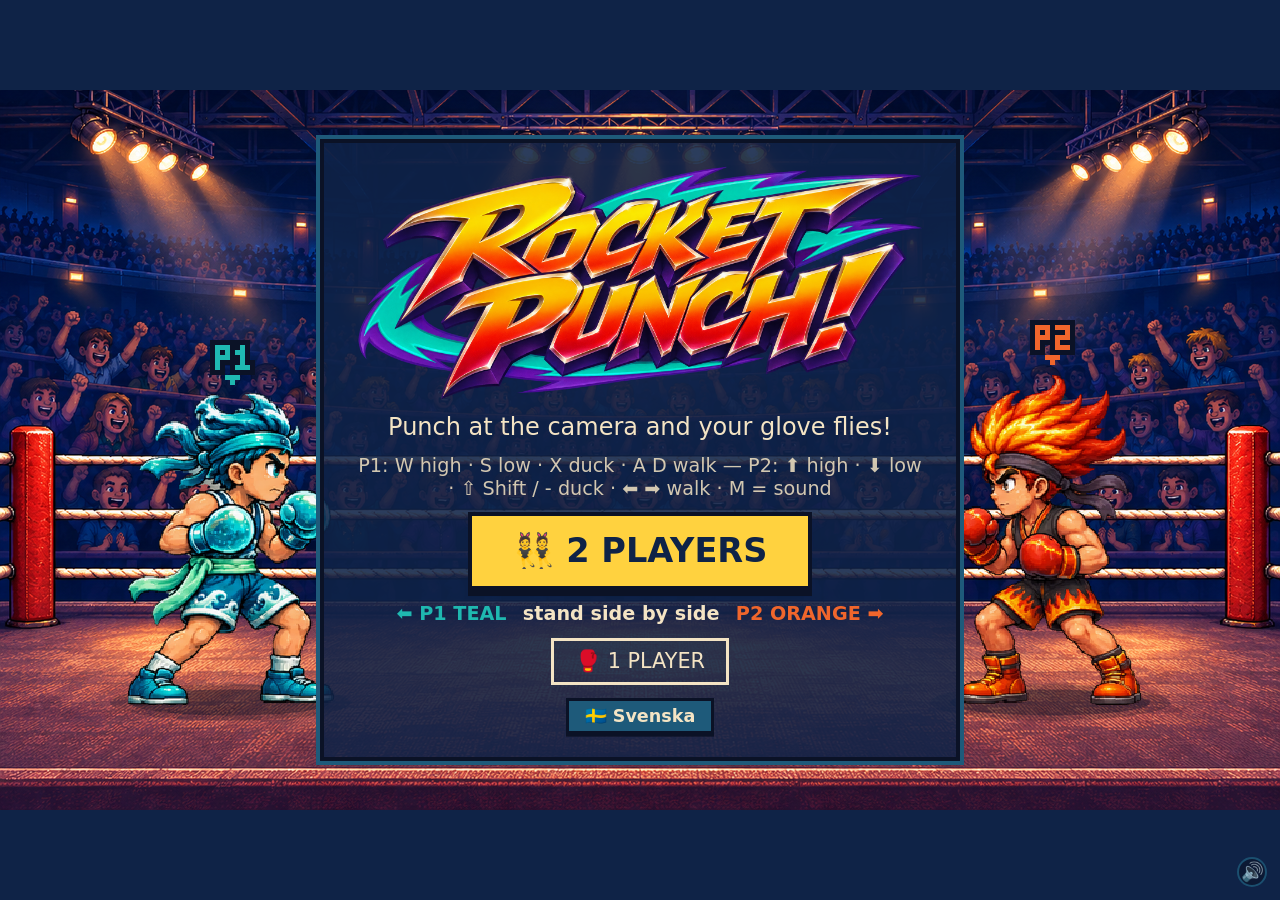
<file: index.html>
<!doctype html>
<html lang="en">
<head>
  <meta charset="utf-8">
  <meta name="viewport" content="width=device-width, initial-scale=1">
  <title>Rocket Punch</title>
  <link rel="stylesheet" href="src/style.css">
  <!-- Collects page errors so the Helper can check the preview tab in one call (docs/agents/environment.md). Keep it. -->
  <script>window.pageErrors = []; addEventListener('error', (e) => pageErrors.push(String(e.message))); addEventListener('unhandledrejection', (e) => pageErrors.push(String(e.reason)));</script>
  <!-- three.js is available to any module via `import * as THREE from 'three'`. Pinned version, no build step (see docs/adr/0002). -->
  <script type="importmap">
    {
      "imports": {
        "three": "https://cdn.jsdelivr.net/npm/three@0.170.0/build/three.module.js",
        "three/addons/": "https://cdn.jsdelivr.net/npm/three@0.170.0/examples/jsm/"
      }
    }
  </script>
</head>
<body>
  <canvas id="stage"></canvas>

  <main id="title-screen" class="screen">
    <div class="panel">
      <h1 class="title-logo" aria-label="ROCKET PUNCH!"><img src="assets/art/hd/ui/title-logo.png" alt=""></h1>
      <p class="subtitle" data-i18n="subtitle">Punch at the camera and your glove flies!</p>
      <p class="keys"></p>
      <button id="play" class="big-button" data-i18n="play2">👯 2 PLAYERS</button>
      <p class="sides"><span class="p1" data-i18n="p1Side">⬅️ P1 TEAL</span> <span data-i18n="sidesMiddle">stand side by side</span> <span class="p2" data-i18n="p2Side">P2 ORANGE ➡️</span></p>
      <button id="play-1p" class="small-button" data-i18n="play1">🥊 1 PLAYER</button>
      <button id="lang" class="lang-button" data-i18n="langButton">🇸🇪 Svenska</button>
    </div>
    <!-- sound on/off: a small speaker in the corner (src/main.js, SOUND BUTTON) -->
    <button id="sound-toggle" class="sound-button" type="button" aria-pressed="true" aria-label="Sound">🔊</button>
  </main>

  <main id="camera-screen" class="screen hidden">
    <div class="panel">
      <div class="big-icon">📷</div>
      <h2 data-i18n="allowCamera">Allow the camera!</h2>
      <p data-i18n-html="clickAllow">Click <b>Allow</b> at the top of the window.</p>
      <button id="skip-camera" class="small-button" data-i18n="skipCamera">⌨️ Play with keys instead</button>
    </div>
  </main>

  <main id="camera-failed-screen" class="screen hidden">
    <div class="panel">
      <div class="big-icon">🙈</div>
      <h2 data-i18n="noCamera">No camera this time</h2>
      <p id="camera-trouble"></p>
      <p class="keys"></p>
      <button id="play-keys" class="big-button" data-i18n="playKeys">▶ PLAY WITH KEYS</button>
    </div>
  </main>

  <!-- the boxer wheel: the wheel itself is drawn on the canvas; this is the text above and below it -->
  <main id="wheel-screen" class="screen hidden">
    <h2 id="wheel-title" class="wheel-title"></h2>
    <p id="wheel-help" class="wheel-help"></p>
  </main>

  <!-- 2 players: the random place is revealed like a slot machine (the place flickers on the canvas behind) -->
  <main id="reveal-screen" class="screen hidden">
    <h2 class="wheel-title" data-i18n="placeRoll">🎲 WHERE WILL YOU FIGHT?</h2>
    <p id="reveal-place" class="reveal-place"></p>
    <p class="wheel-help" data-i18n="placeHelp">Click · SPACE to go on</p>
  </main>

  <!-- GET READY (camera play): the big camera picture with the STAND HERE boxes is drawn on the canvas -->
  <main id="ready-screen" class="screen hidden">
    <h2 class="wheel-title" data-i18n="getReady">GET READY!</h2>
    <p id="ready-help" class="wheel-help"></p>
  </main>

  <main id="win-screen" class="screen hidden">
    <div class="panel">
      <h1 id="win-title" class="title win" data-i18n="youWin">YOU WIN! ⭐</h1>
      <p id="win-sub" class="subtitle" data-i18n="youWinSub">What a rocket punch!</p>
      <div id="win-scores" class="scores"></div>
      <button id="again-win" class="big-button" data-i18n="playAgain">🔁 PLAY AGAIN</button>
      <button id="menu" class="small-button" data-i18n="menu">🏠 1 / 2 PLAYERS</button>
    </div>
  </main>

  <!-- 1 player: the next level (the new place shows through on the canvas) -->
  <main id="level-screen" class="screen hidden">
    <div class="level-top">
      <h1 id="level-title" class="title">LEVEL 2!</h1>
      <p id="level-place" class="level-place"></p>
      <p id="level-foe" class="level-foe"></p>
    </div>
    <p class="wheel-help" data-i18n="levelHelp">👊 Punch · SPACE · click = FIGHT!</p>
  </main>

  <main id="gameover-screen" class="screen hidden">
    <div class="panel">
      <h1 class="title over" data-i18n="gameOver">GAME OVER</h1>
      <p id="over-sub" class="subtitle"></p>
      <div id="over-scores" class="scores"></div>
      <button id="again-over" class="big-button" data-i18n="tryAgain">🔁 TRY AGAIN</button>
      <button id="menu-over" class="small-button" data-i18n="menu">🏠 1 / 2 PLAYERS</button>
    </div>
  </main>

  <main id="champion-screen" class="screen hidden">
    <div class="panel champ">
      <div class="big-icon">⭐🏆⭐</div>
      <h1 class="title" data-i18n="champion">CHAMPION!</h1>
      <p class="subtitle" data-i18n="championSub">You beat all 5 levels!</p>
      <div id="champ-scores" class="scores"></div>
      <button id="again-champ" class="big-button" data-i18n="playAgain">🔁 PLAY AGAIN</button>
      <button id="menu-champ" class="small-button" data-i18n="menu">🏠 1 / 2 PLAYERS</button>
    </div>
  </main>

  <p id="hint" class="hint hidden"></p>

  <script type="module" src="src/main.js"></script>
</body>
</html>
</file>
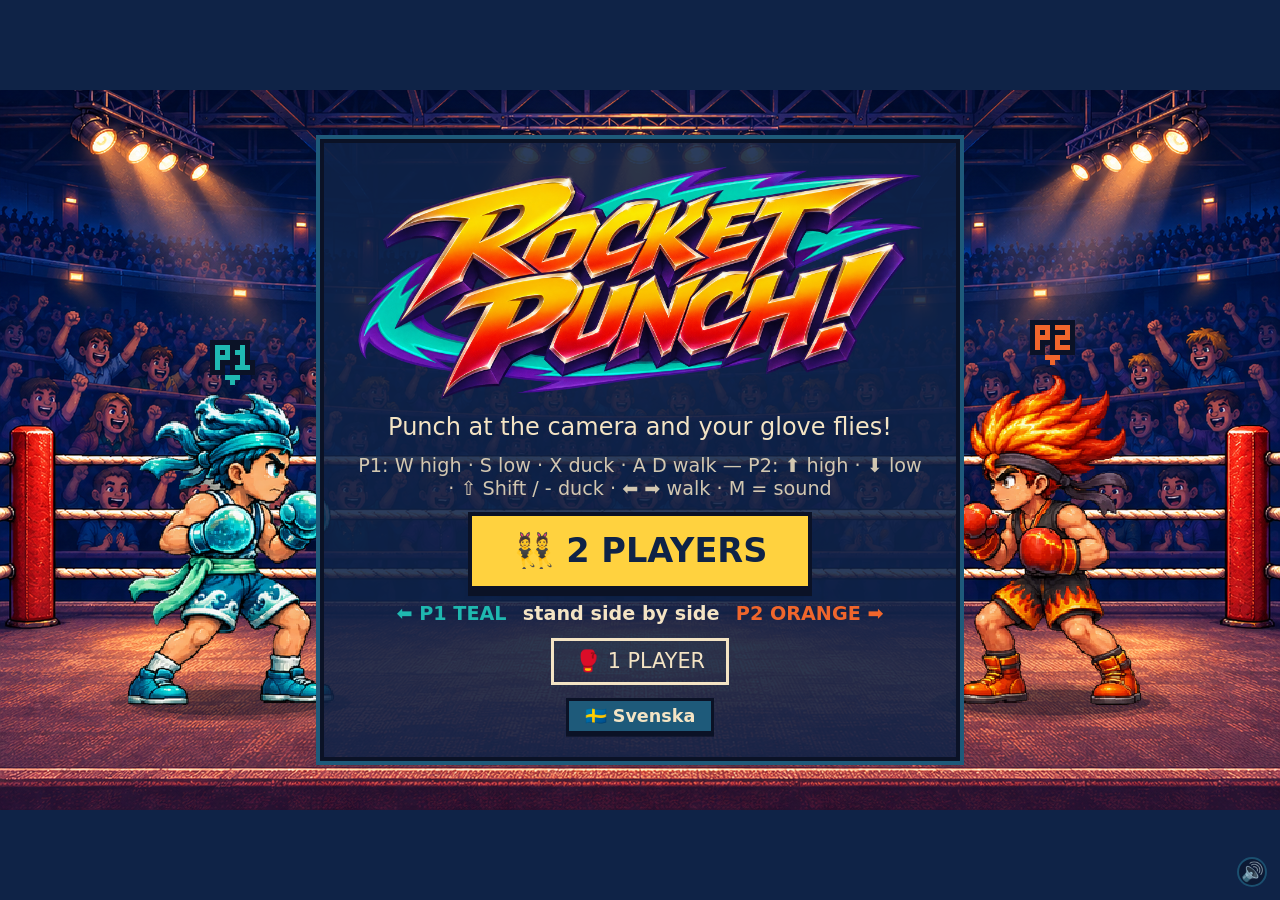
<file: tools/shot-frame.html>
<!doctype html>
<html lang="en">
<head>
  <meta charset="utf-8">
  <title>shot frame</title>
  <!-- Used by tools/shot.py: loads a page of this site in a full-size frame, optionally runs setup code inside it. -->
  <style>html,body{margin:0;height:100%;overflow:hidden;background:#000}iframe{border:0;width:100%;height:100%;display:block}</style>
</head>
<body>
  <iframe id="f"></iframe>
  <script>
    const q = new URLSearchParams(location.search);
    const f = document.getElementById('f');
    f.addEventListener('load', () => {
      const js = q.get('js');
      if (!js) return;
      setTimeout(() => {
        try { f.contentWindow.eval(js); } catch (e) { document.title = 'setup failed: ' + e.message; }
      }, Number(q.get('delay') || 800));
    });
    f.src = q.get('page') || '/';
  </script>
</body>
</html>
</file>
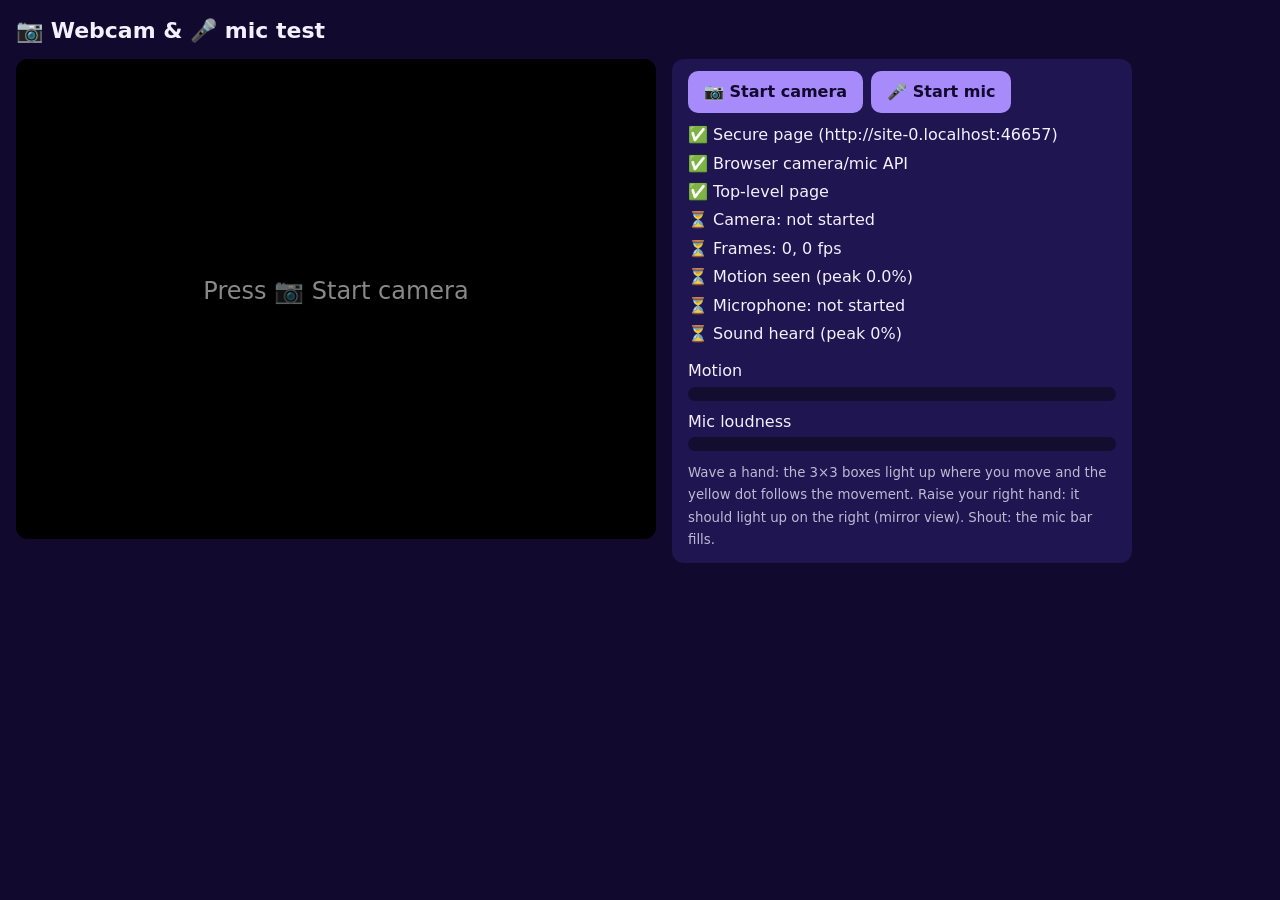
<file: tools/webcam-test.html>
<!doctype html>
<html lang="en">
<head>
  <meta charset="utf-8">
  <meta name="viewport" content="width=device-width, initial-scale=1">
  <title>Webcam test</title>
  <!-- Grown-up check that the camera and microphone work where the game is served (localhost or GitHub Pages).
       Uses src/kit/webcam.js and src/kit/mic.js, the same pieces a game would use.
       ?auto=1 starts both without a click (for headless checks); window.webcamTest holds the results. -->
  <style>
    :root { --bg: #120a2e; --panel: #1f1550; --ink: #f4f0ff; --ok: #4ade80; --bad: #f87171; --warn: #facc15; --accent: #a78bfa; }
    * { box-sizing: border-box; }
    body { margin: 0; background: var(--bg); color: var(--ink); font: 16px/1.4 system-ui, sans-serif; padding: 16px; }
    h1 { margin: 0 0 12px; font-size: 22px; }
    .wrap { display: flex; flex-wrap: wrap; gap: 16px; align-items: flex-start; }
    canvas { background: #000; border-radius: 12px; width: min(640px, 100%); height: auto; display: block; }
    .panel { background: var(--panel); border-radius: 12px; padding: 12px 16px; min-width: 280px; flex: 1; max-width: 460px; }
    ul { list-style: none; padding: 0; margin: 0 0 12px; }
    li { padding: 3px 0; }
    .ok::before { content: '✅ '; } .bad::before { content: '❌ '; } .wait::before { content: '⏳ '; } .warn::before { content: '⚠️ '; }
    button { font: inherit; font-weight: 700; padding: 10px 16px; border: 0; border-radius: 10px; background: var(--accent); color: #120a2e; cursor: pointer; margin: 0 8px 8px 0; }
    .bar { height: 14px; background: #0006; border-radius: 7px; overflow: hidden; margin: 4px 0 10px; }
    .bar > div { height: 100%; width: 0; background: var(--ok); transition: width .08s; }
    small { opacity: .75; }
  </style>
</head>
<body>
  <h1>📷 Webcam &amp; 🎤 mic test</h1>
  <div class="wrap">
    <canvas id="view" width="640" height="480"></canvas>
    <div class="panel">
      <button id="cam-btn">📷 Start camera</button><button id="mic-btn">🎤 Start mic</button>
      <ul id="checks"></ul>
      <div>Motion <small id="motion-num"></small></div><div class="bar"><div id="motion-bar"></div></div>
      <div>Mic loudness <small id="mic-num"></small></div><div class="bar"><div id="mic-bar"></div></div>
      <small>Wave a hand: the 3×3 boxes light up where you move and the yellow dot follows the movement. Raise your right hand: it should light up on the right (mirror view). Shout: the mic bar fills.</small>
    </div>
  </div>

  <script type="module">
    import { startWebcam } from '../src/kit/webcam.js';
    import { startMic } from '../src/kit/mic.js';

    const t = window.webcamTest = {
      secure: window.isSecureContext,
      inFrame: window.top !== window.self,
      hasMediaDevices: !!navigator.mediaDevices?.getUserMedia,
      camera: 'not started', frames: 0, fps: 0, videoSize: null, maxMotion: 0,
      mic: 'not started', maxMic: 0, errors: [],
    };
    addEventListener('error', (e) => t.errors.push(String(e.message)));

    const view = document.getElementById('view');
    const ctx = view.getContext('2d');
    let cam = null, mic = null;

    const labels = { insecure: 'page is not https/localhost', unsupported: 'browser has no camera API', denied: 'permission denied (check the address-bar camera icon)', 'no-camera': 'no camera found', 'no-mic': 'no microphone found', busy: 'device busy (another app or tab is using it?)', other: 'unexpected error' };
    function render() {
      const rows = [
        [t.secure ? 'ok' : 'bad', `Secure page (${location.protocol}//${location.host})`],
        [t.hasMediaDevices ? 'ok' : 'bad', 'Browser camera/mic API'],
        [t.inFrame ? 'warn' : 'ok', t.inFrame ? 'Inside a frame: the parent page must allow camera/microphone' : 'Top-level page'],
        [state(t.camera), `Camera: ${t.camera}${t.videoSize ? ` (${t.videoSize})` : ''}`],
        [t.frames > 10 ? 'ok' : t.camera === 'ok' ? 'wait' : state(t.camera), `Frames: ${t.frames}, ${t.fps} fps`],
        [t.maxMotion > 0.02 ? 'ok' : t.camera === 'ok' ? 'wait' : state(t.camera), `Motion seen (peak ${(t.maxMotion * 100).toFixed(1)}%)`],
        [state(t.mic), `Microphone: ${t.mic}`],
        [t.maxMic > 0.05 ? 'ok' : t.mic === 'ok' ? 'wait' : state(t.mic), `Sound heard (peak ${(t.maxMic * 100).toFixed(0)}%)`],
      ];
      document.getElementById('checks').innerHTML = rows.map(([c, s]) => `<li class="${c}">${s}</li>`).join('');
    }
    function state(s) { return s === 'ok' ? 'ok' : s === 'not started' ? 'wait' : s === 'starting…' ? 'wait' : 'bad'; }

    async function startCam() {
      if (cam) return;
      t.camera = 'starting…'; render();
      try {
        cam = await startWebcam();
        t.camera = 'ok';
        t.videoSize = `${cam.video.videoWidth}×${cam.video.videoHeight}`;
      } catch (e) { t.camera = `${e.reason || 'other'}: ${labels[e.reason] || ''} (${e.message})`; }
      render();
    }
    async function startMicrophone() {
      if (mic) return;
      t.mic = 'starting…'; render();
      try { mic = await startMic(); t.mic = 'ok'; }
      catch (e) { t.mic = `${e.reason || 'other'}: ${labels[e.reason] || ''} (${e.message})`; }
      render();
    }
    document.getElementById('cam-btn').onclick = startCam;
    document.getElementById('mic-btn').onclick = startMicrophone;

    let fpsCount = 0, fpsStart = performance.now();
    function frame() {
      const W = view.width, H = view.height;
      ctx.fillStyle = '#000'; ctx.fillRect(0, 0, W, H);
      if (cam) {
        cam.update();
        cam.draw(ctx, 0, 0, W, H);
        t.frames = cam.frames;
        t.maxMotion = Math.max(t.maxMotion, cam.motion);
        cam.grid(3, 3).forEach((m, i) => {
          const c = i % 3, r = (i / 3) | 0;
          ctx.fillStyle = `rgba(167,139,250,${Math.min(0.7, m * 6)})`;
          ctx.fillRect(c * W / 3, r * H / 3, W / 3, H / 3);
          ctx.strokeStyle = '#ffffff55'; ctx.strokeRect(c * W / 3, r * H / 3, W / 3, H / 3);
        });
        if (cam.centroid) {
          ctx.fillStyle = '#facc15';
          ctx.beginPath(); ctx.arc(cam.centroid.x * W, cam.centroid.y * H, 14, 0, Math.PI * 2); ctx.fill();
        }
        document.getElementById('motion-bar').style.width = `${Math.min(100, cam.motion * 400)}%`;
        document.getElementById('motion-num').textContent = `${(cam.motion * 100).toFixed(1)}%`;
        fpsCount++;
      } else {
        ctx.fillStyle = '#fff8'; ctx.font = '24px system-ui'; ctx.textAlign = 'center';
        ctx.fillText('Press 📷 Start camera', W / 2, H / 2);
      }
      if (mic) {
        const lvl = mic.level();
        t.maxMic = Math.max(t.maxMic, lvl);
        document.getElementById('mic-bar').style.width = `${lvl * 100}%`;
        document.getElementById('mic-num').textContent = `${(lvl * 100).toFixed(0)}%`;
      }
      const now = performance.now();
      if (now - fpsStart > 1000) { t.fps = Math.round(fpsCount * 1000 / (now - fpsStart)); fpsCount = 0; fpsStart = now; render(); }
      requestAnimationFrame(frame);
    }
    render();
    requestAnimationFrame(frame);
    if (new URLSearchParams(location.search).has('auto')) { startCam(); startMicrophone(); }
  </script>
</body>
</html>
</file>
<file: src/style.css>
* { box-sizing: border-box; }
html, body { margin: 0; height: 100%; overflow: hidden; }
body {
  font-family: "Trebuchet MS", "Segoe UI", system-ui, sans-serif;
  background: #0f2347;
  color: #f4e4c4;
}
#stage { position: fixed; inset: 0; width: 100%; height: 100%; display: block; image-rendering: pixelated; }

.screen {
  position: fixed; inset: 0; z-index: 5;
  display: flex; flex-direction: column; align-items: center; justify-content: center;
  padding: 16px; text-align: center;
}
.hidden { display: none; }

.panel {
  --pad-x: clamp(0.8rem, 4vw, 2rem);   /* side padding; the title logo subtracts it to fit narrow phones */
  display: flex; flex-direction: column; align-items: center; gap: clamp(0.35rem, 1.8vh, 0.8rem);
  padding: clamp(0.6rem, 3vh, 1.4rem) var(--pad-x); max-width: min(40rem, 100%);
  /* auto margins instead of plain centring: a panel taller than the screen starts at the top and scrolls,
     rather than being cut off above the top edge */
  margin-block: auto; flex-shrink: 0;
  background: rgba(15, 35, 71, 0.88); border: 4px solid #0b1226; outline: 4px solid #1e5a7a;
}

.title {
  font-size: clamp(2.6rem, 9vw, 5.5rem); margin: 0; letter-spacing: 0.05em;
  color: #ffd23f; text-shadow: 4px 4px 0 #0b1226, -2px -2px 0 #0b1226, 0 0 0.4em rgba(255, 210, 63, 0.4);
  animation: bob 2.4s ease-in-out infinite;
}
.title.win { color: #ffd23f; }
h2 { font-size: clamp(1.6rem, 5vw, 2.6rem); margin: 0; color: #ffd23f; text-shadow: 3px 3px 0 #0b1226; }
.subtitle, .panel p { font-size: clamp(1.1rem, 3.2vw, 1.5rem); margin: 0; }
.en { display: block; opacity: 0.7; font-size: 0.85em; margin-top: 0.2em; }
.keys { opacity: 0.85; font-size: clamp(0.95rem, 2.6vw, 1.2rem) !important; }
.big-icon { font-size: clamp(3rem, 10vw, 5rem); animation: bob 1.2s ease-in-out infinite; }

.big-button {
  font: inherit; font-size: clamp(1.2rem, 4.5vw, 2.1rem); font-weight: bold;
  padding: 0.45em 1.2em; border: 4px solid #0b1226; cursor: pointer; white-space: nowrap;
  color: #0f2347; background: #ffd23f; box-shadow: 0 0.18em 0 #0b1226;
  animation: pulse 1.6s ease-in-out infinite;
}
.big-button:hover { background: #ffe27a; }
.big-button:active { transform: translateY(0.12em); box-shadow: 0 0.06em 0 #0b1226; }

.small-button {
  font: inherit; font-size: clamp(1rem, 3vw, 1.3rem); padding: 0.4em 1em; cursor: pointer;
  border: 3px solid #f4e4c4; background: transparent; color: #f4e4c4;
}
.small-button:hover { background: #1e5a7a; }

/* the title's sound on/off speaker: small to look at, a full 44 px to tap, clear of the phone's rounded corners */
.sound-button {
  position: absolute; z-index: 6;
  right: max(6px, env(safe-area-inset-right)); bottom: max(6px, env(safe-area-inset-bottom));
  width: 44px; height: 44px; padding: 0; display: grid; place-items: center;
  font-size: 1.15rem; line-height: 1; cursor: pointer; opacity: 0.8;
  border: 0; border-radius: 50%; color: #f4e4c4; background: transparent;
  -webkit-tap-highlight-color: transparent; touch-action: manipulation;
}
.sound-button::before {   /* the small visible disc; the rest of the 44 px is invisible tap area */
  content: ""; position: absolute; inset: 7px; z-index: -1; border-radius: 50%;
  background: rgba(11, 18, 38, 0.7); border: 2px solid #1e5a7a;
}
.sound-button:hover, .sound-button:focus-visible { opacity: 1; }
.sound-button:focus-visible { outline: 3px solid #ffd23f; outline-offset: 0; }

.hint {
  position: fixed; left: 50%; bottom: 12px; transform: translateX(-50%); z-index: 4; margin: 0;
  padding: 6px 16px; font-weight: bold; font-size: clamp(0.9rem, 2.4vw, 1.3rem); white-space: nowrap;
  background: rgba(11, 18, 38, 0.75); color: #f4e4c4; pointer-events: none;
}

@keyframes bob { 50% { transform: translateY(-0.08em); } }
@keyframes pulse { 50% { transform: scale(1.05); } }

/* 2 players: who stands where, and the winner's colour */
.sides { font-weight: bold; font-size: clamp(0.95rem, 2.6vw, 1.2rem) !important; }
.sides .p1 { color: #1fb8b0; margin-right: 0.5em; }
.sides .p2 { color: #f0662c; margin-left: 0.5em; }
.title.win.teal { color: #1fb8b0; }
.title.win.orange { color: #f0662c; }

/* results screen: one score card per side, side by side */
.screen { overflow-y: auto; overflow-x: hidden; }
.scores { display: flex; flex-wrap: wrap; gap: 0.6rem; justify-content: center; }
.score-card { padding: 0.35rem 0.7rem; border: 3px solid #0b1226; background: #1e5a7a; text-align: left; }
.score-card.teal { outline: 3px solid #1fb8b0; }
.score-card.orange { outline: 3px solid #f0662c; }
.score-card h3 { margin: 0 0 0.2rem; font-size: clamp(0.85rem, 2.4vw, 1.2rem); text-shadow: 2px 2px 0 #0b1226; white-space: nowrap; }
.score-card.teal h3 { color: #1fb8b0; }
.score-card.orange h3 { color: #f0662c; }
.score-card dl { display: grid; grid-template-columns: auto auto; gap: 0.05rem 0.8rem; margin: 0; font-size: clamp(0.75rem, 2vw, 1.05rem); white-space: nowrap; }
.score-card dt { opacity: 0.85; }
.score-card dd { margin: 0; font-weight: bold; color: #ffd23f; text-align: right; }

/* the boxer wheel: title at the top, help at the bottom, the canvas wheel shows through the middle */
#wheel-screen { justify-content: space-between; cursor: pointer; overflow: hidden; padding: 1.5vh 16px; }
/* GET READY: title above and help below the big camera picture (drawn on the canvas) */
#ready-screen { justify-content: space-between; cursor: pointer; overflow: hidden; padding: 1vh 16px; }
#ready-screen .wheel-title { font-size: clamp(1.4rem, 5vh, 3rem); }
#ready-screen .en { display: inline; margin: 0 0 0 0.3em; }
#ready-help { white-space: normal; }
.wheel-title {
  margin: 0; font-size: clamp(1.4rem, 5.5vw, 3rem); letter-spacing: 0.04em; color: #f4e4c4;
  max-width: 100%; text-wrap: balance;   /* long names or a wider phone font wrap instead of spilling off the side */
  text-shadow: 3px 3px 0 #0b1226, -2px -2px 0 #0b1226;
}
.wheel-title .en { font-size: 0.5em; }
.wheel-title.zeus { color: #ffd23f; font-size: clamp(2.2rem, 9vw, 5rem); animation: zeus-shake 0.12s linear infinite, zeus-glow 0.5s ease-in-out infinite; }
.wheel-help {
  margin: 0; padding: 4px 14px; font-weight: bold; font-size: clamp(1rem, 3vw, 1.5rem);
  background: rgba(11, 18, 38, 0.75); color: #ffd23f;
}
@keyframes zeus-shake { 25% { transform: translate(2px, -1px); } 75% { transform: translate(-2px, 1px); } }
@keyframes zeus-glow { 50% { text-shadow: 3px 3px 0 #0b1226, 0 0 0.5em #fff4c2, 0 0 1em #ffd23f; } }

/* 1 player levels: "LEVEL 2!" over the new place, GAME OVER, CHAMPION */
#level-screen { justify-content: space-between; cursor: pointer; padding: 3vh 16px; }
.level-top { display: flex; flex-direction: column; align-items: center; gap: 0.3rem; padding: 0.6rem 1.6rem; background: rgba(11, 18, 38, 0.7); }
.level-place { margin: 0; font-size: clamp(1.3rem, 4.5vw, 2.4rem); font-weight: bold; color: #f4e4c4; text-shadow: 3px 3px 0 #0b1226; }
.level-place .en { font-size: 0.6em; }
.level-foe { margin: 0; font-size: clamp(1.1rem, 3.5vw, 1.8rem); font-weight: bold; text-shadow: 2px 2px 0 #0b1226; }
.title.over { color: #e0485a; }
.panel.champ { outline-color: #ffd23f; }

/* the language button on the title screen */
.lang-button {
  font: inherit; font-size: clamp(0.9rem, 2.6vw, 1.1rem); font-weight: bold; padding: 0.3em 0.9em; cursor: pointer;
  border: 3px solid #0b1226; background: #1e5a7a; color: #f4e4c4; box-shadow: 0 0.15em 0 #0b1226;
}
.lang-button:hover { background: #2a7aa0; }

/* 2 players: the random place reveal */
#reveal-screen { justify-content: space-between; cursor: pointer; overflow: hidden; padding: 3vh 16px; }
.reveal-place {
  margin: 0; padding: 0.15em 0.8em; font-size: clamp(2.2rem, 9vw, 5rem); font-weight: bold; white-space: nowrap;
  color: #f4e4c4; background: rgba(11, 18, 38, 0.7); text-shadow: 4px 4px 0 #0b1226;
}
.reveal-place.landed { color: #ffd23f; animation: pop-in 0.35s ease-out; }
@keyframes pop-in { 0% { transform: scale(1.5); } 100% { transform: scale(1); } }
/* the HD title logo (assets/art/hd/ui/title-logo.png, ROCKET PUNCH! with its rocket glove): one picture
   that pops in, then gives a little punch every few seconds */
.title-logo {
  margin: 0;
  /* fits inside the panel: screen gutters (32px), the panel's side padding and its borders (8px) */
  width: min(38rem, calc(100vw - 40px - 2 * var(--pad-x, 2rem)), 66vh);
  max-width: 100%;
  aspect-ratio: 1941 / 800; /* the picture's own shape, so it is never squashed */
  line-height: 0;
}
.title-logo img { width: 100%; height: 100%; display: block; object-fit: contain; }
@media (prefers-reduced-motion: no-preference) {
  .title-logo img { animation: logo-in 650ms steps(5, end) both, logo-punch 4.8s 650ms steps(4, end) infinite; }
}
@keyframes logo-in {
  0% { transform: translateX(-40%) scale(.6); opacity: 0; }
  40% { opacity: 1; }
  70% { transform: translateX(3%) scale(1.06, .95); }
  100% { transform: none; }
}
@keyframes logo-punch {
  0%, 78%, 94%, 100% { transform: none; }
  82% { transform: translateX(2%) scale(1.03, .97); }
  88% { transform: translateX(-.6%); }
}


/* phones on their side (short screens): the title panel gets a tighter fit, and its three buttons
   share one row so the logo, the words and every button fit without scrolling. Text stays >= 0.9rem. */
@media (max-height: 520px) {
  .screen { padding: 8px 16px; }
  .big-button { font-size: clamp(1.15rem, 6vh, 1.6rem); padding: 0.3em 1em; }
  .small-button { font-size: 1rem; padding: 0.3em 0.9em; }
  .subtitle, .panel p { font-size: clamp(1rem, 4.5vh, 1.3rem); }
  .keys, .sides { font-size: 0.9rem !important; }
  #title-screen .panel { flex-flow: row wrap; justify-content: center; align-items: center; column-gap: 0.8rem; }
  #title-screen .panel > :not(button) { flex-basis: 100%; }
  #title-screen .panel > .title-logo { flex-basis: auto; width: min(38rem, calc(100vw - 40px - 2 * var(--pad-x, 2rem)), 72vh); }
  #title-screen .title-logo, #title-screen .subtitle, #title-screen .keys { order: -2; }
  #title-screen .sides { order: -1; }
  /* ZEUS! on one line, so the heading stays above the Zeus picture instead of across his head */
  .wheel-title.zeus { font-size: clamp(1.6rem, 9vh, 2.4rem); }
  .wheel-title.zeus .en { display: inline; margin: 0 0 0 0.4em; }
}
</file>
